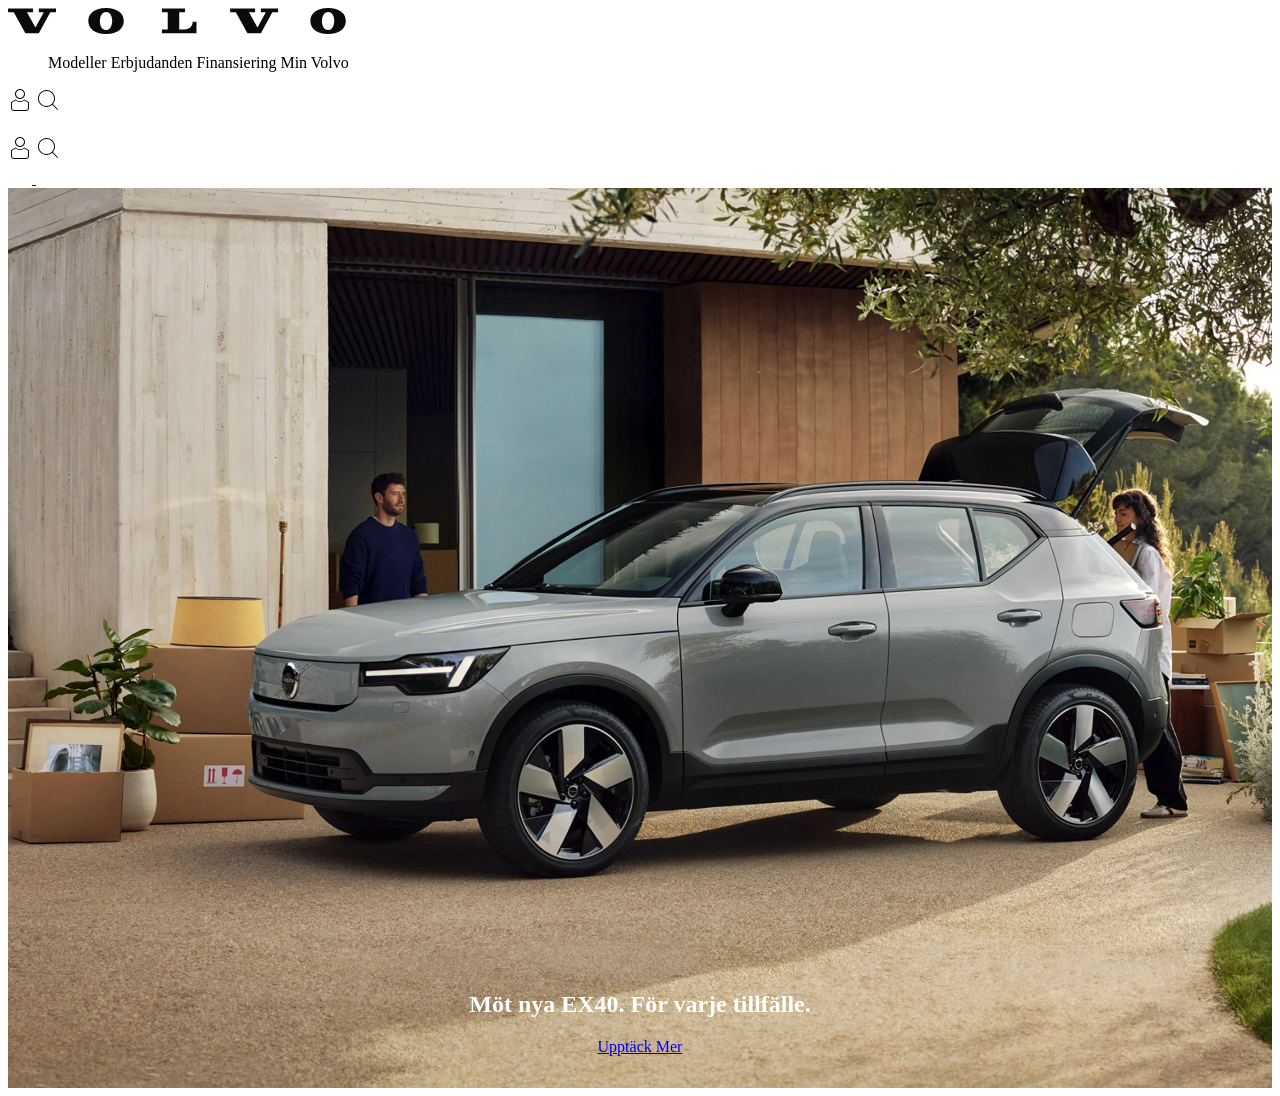
<file: danbryan.html>
<!doctype html>
<html lang="en">
  <head>
    <meta charset="UTF-8" />
    <meta name="viewport" content="width=device-width, initial-scale=1.0" />
    <title>Header och Main</title>
    <link rel="stylesheet" href="danbryan.css" />
  </head>
  <body>
      <header>
        <nav>
            <img src="DanBryAssests/volvo-spread-wordmark.svg" alt="volvo image"/> 
            <ul class="tablist">
            <a>Modeller</a>
            <a>Erbjudanden</a>
            <a>Finansiering</a>
            <a>Min Volvo</a>
          </ul>
            
          <a href="https://www.google.com/">
            <img src="DanBryAssests/profile-icon.svg" alt="inlogg"/>
          </a>
          
           <a href="https://www.google.com/">
            <img src="DanBryAssests/search-icon.svg" alt="search bar"/>
          </a>
          
        </nav>
      </header>

    
      <section class="hero">
        <!-- hero countent -->
            <img src="DanBryAssests/hero-image.jpg" alt="hero image"/>
            <div class="hero-innehåll">
            <h1>Möt nya EX40. För varje tillfälle.</h1>
            <a class="btn-filled" href="#">Upptäck Mer</a>
            </div>
        </section>
    
  </body>
</html>
</file>
<file: danbryan.css>
.hero {
    position: relative;
    min-height: 100vh;
    display: flex;
    align-items: flex-end;
    justify-content: center;
    text-align: center;
    color: white;
}

.hero img {
    position: absolute;
    inset: 0;
    width: 100%;
    height: 100%;
    object-fit: cover;
    z-index: -1;
}

.hero-innehåll {
    position: relative;
    z-index: 1;
    height: 100%;
    padding: 2rem;

}

header {
    display: flex;
    flex-direction: row;
}
</file>
